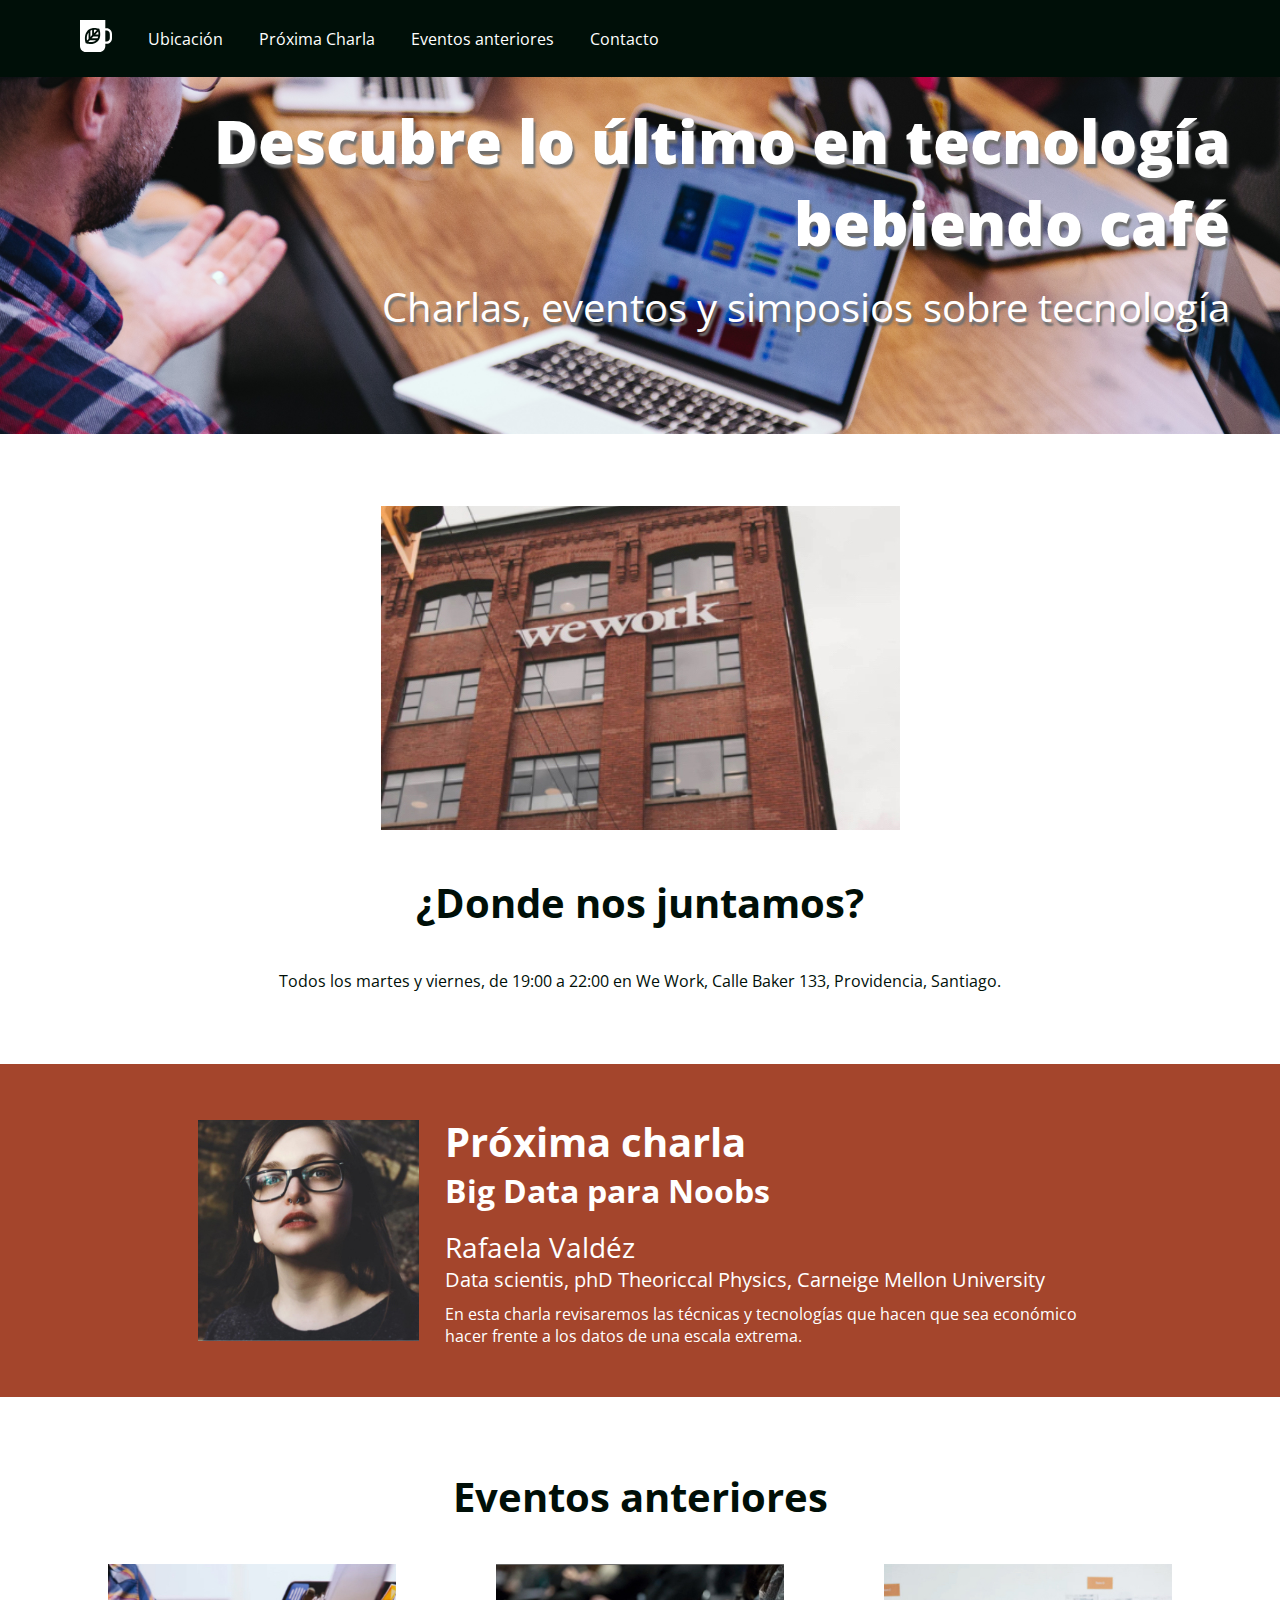
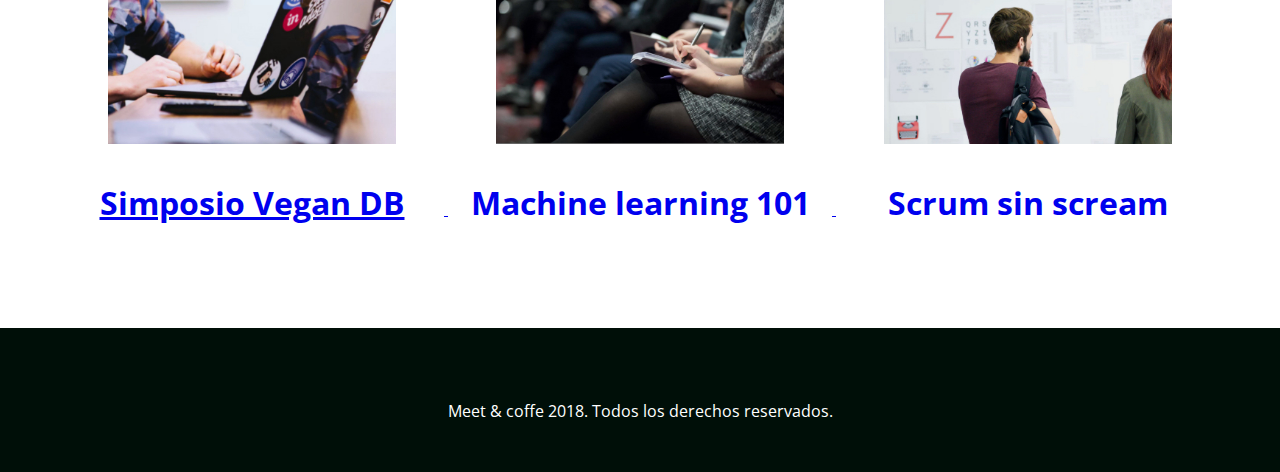
<file: index.html>
<!DOCTYPE html>
<html>

<head>
    <title>Meet & Coffee</title>
    <meta charset="utf-8">
    <link rel="shortcut icon" type="image/png" href="favicon.png">
    <meta name="author" content="Francisca Medina Concha">
    <meta name="description" content="Comparte tus conocimientos tomando café">
    <meta name="keywords" content="charlas, eventos, simposios, tecnología, co-work">
    <link href="https://fonts.googleapis.com/css?family=Open+Sans:400,700,800" rel="stylesheet">
    <link rel="stylesheet" href="https://use.fontawesome.com/releases/v5.6.3/css/all.css"
        integrity="sha384-UHRtZLI+pbxtHCWp1t77Bi1L4ZtiqrqD80Kn4Z8NTSRyMA2Fd33n5dQ8lWUE00s/" crossorigin="anonymous">
    <link rel="stylesheet" href="assets/css/style.css">
</head>

<body>
    <nav class="oscuro">
        <ul>
            <li class="icono"><a href="#inicio">
                    <svg xmlns="http://www.w3.org/2000/svg" viewBox="0 0 44 44">
                        <path
                            d="M11.8 26l-2.2 2.3c-.5-2.9-.7-7.5 2.2-11.2V26zm-.4 4.1c2.7.5 7.2.7 10.6-2.3h-8.5l-2.1 2.3zm5.3-16.2c-.8.2-1.7.5-2.4.9v8.5l2.4-2.6v-6.8zm2.5-.3v4.6l4-4.2c-1.1-.3-2.5-.5-4-.4zM16 25.2h8.1c.4-.8.7-1.7.9-2.6h-6.6L16 25.2zm28-6.1V25c0 4.3-3.3 7.8-7.4 7.8h-1.8v2.9c0 4.6-3.6 8.3-7.9 8.3h-19C3.6 44 0 40.3 0 35.7V0h34.8v11.4h1.8c4.1 0 7.4 3.5 7.4 7.7zm-16.2.9c.1-2.6-.4-5-.8-6.4-.2-.9-.4-1.4-.4-1.4s-.5-.2-1.4-.4c-1.4-.4-3.6-.9-6.1-.8-.8 0-1.7.1-2.5.3-.8.2-1.6.4-2.4.7-.9.4-1.7.8-2.5 1.5-.6.5-1.1 1-1.6 1.6-4.5 5.4-3.4 12.5-2.6 15.5.2.9.4 1.4.4 1.4s.5.2 1.4.4c2.8.8 9.6 2 14.7-2.7.6-.5 1.1-1.1 1.5-1.7.6-.8 1-1.7 1.4-2.6.3-.8.5-1.7.7-2.6.1-1.1.2-1.9.2-2.8zm13.2-.9c0-2.6-2-4.6-4.4-4.6h-1.8v15.1h1.8c2.4 0 4.4-2.1 4.4-4.6v-5.9zM21 20h4.4c0-1.6-.1-3-.4-4.2L21 20z" />
                        </svg>
                </a></li>
            <li><a href="#ubicacion">Ubicación</a></li>
            <li><a href="#proxima-charla">Próxima Charla</a> </li>
            <li><a href="#eventos">Eventos anteriores</a></li>
            <li><a href="#contacto">Contacto</a></li>
        </ul>
    </nav>

    <header id="inicio" class="hero-section">
        <h1>Descubre lo último en tecnología bebiendo café</h1>
        <h2 class="subtitulo">Charlas, eventos y simposios sobre tecnología</h2>
    </header>
    <section id="ubicacion">
        <img src="assets/img/we-work.jpg" alt="We work location">
        <h2>¿Donde nos juntamos?</h2>
        <p>Todos los martes y viernes, de 19:00 a 22:00 en We Work, Calle Baker 133, Providencia,
            Santiago.</p>
    </section>
    <section id="proxima-charla" class="sweet-brown">
        <div class="centrado">
            <img src="assets/img/speaker.jpg" alt="speaker" class="charla-speaker">
            <div class="charla-texto">
                <h2>Próxima charla</h2>
                <h3>Big Data para Noobs</h3>
                <h4>Rafaela Valdéz</h4>
                <h5>Data scientis, phD Theoriccal Physics, Carneige Mellon University</h5>
                <p>En esta charla revisaremos las técnicas y tecnologías que hacen que sea económico hacer
                    frente a los datos de una escala extrema.</p>
            </div>
        </div>
    </section>
    <section id="eventos">
        <h2>Eventos anteriores</h2>
        <article class="evento">
            <a href="evento01.html">
                <img src="assets/img/simposio-vegan.jpg" alt="Events simposio vegan">
                <h3>Simposio Vegan DB</h3>
        </article>
        <article class="evento">
            <img src="assets/img/machine-learning.jpg" alt="machine-learning">
            <h3>Machine learning 101</h3>
        </article>
        <article class="evento">
            <img src="assets/img/scrum-sin-scream.jpg" alt="scrum-sin-scream">
            <h3>Scrum sin scream</h3>
        </article>
    </section>
    <footer id="contacto" class="oscuro">
        <a href="https://github.com"><i class="fab fa-github-square fa-5x"></i></a>
        <a href="https://twitter.com"><i class="fab fa-twitter-square fa-5x"></i></a>
        <a href="https://www.linkedin.com"><i class="fab fa-linkedin fa-5x"></i></a>
        <p>Meet & coffe 2018. Todos los derechos reservados.</p>
    </footer>
</body>

</html>
</file>
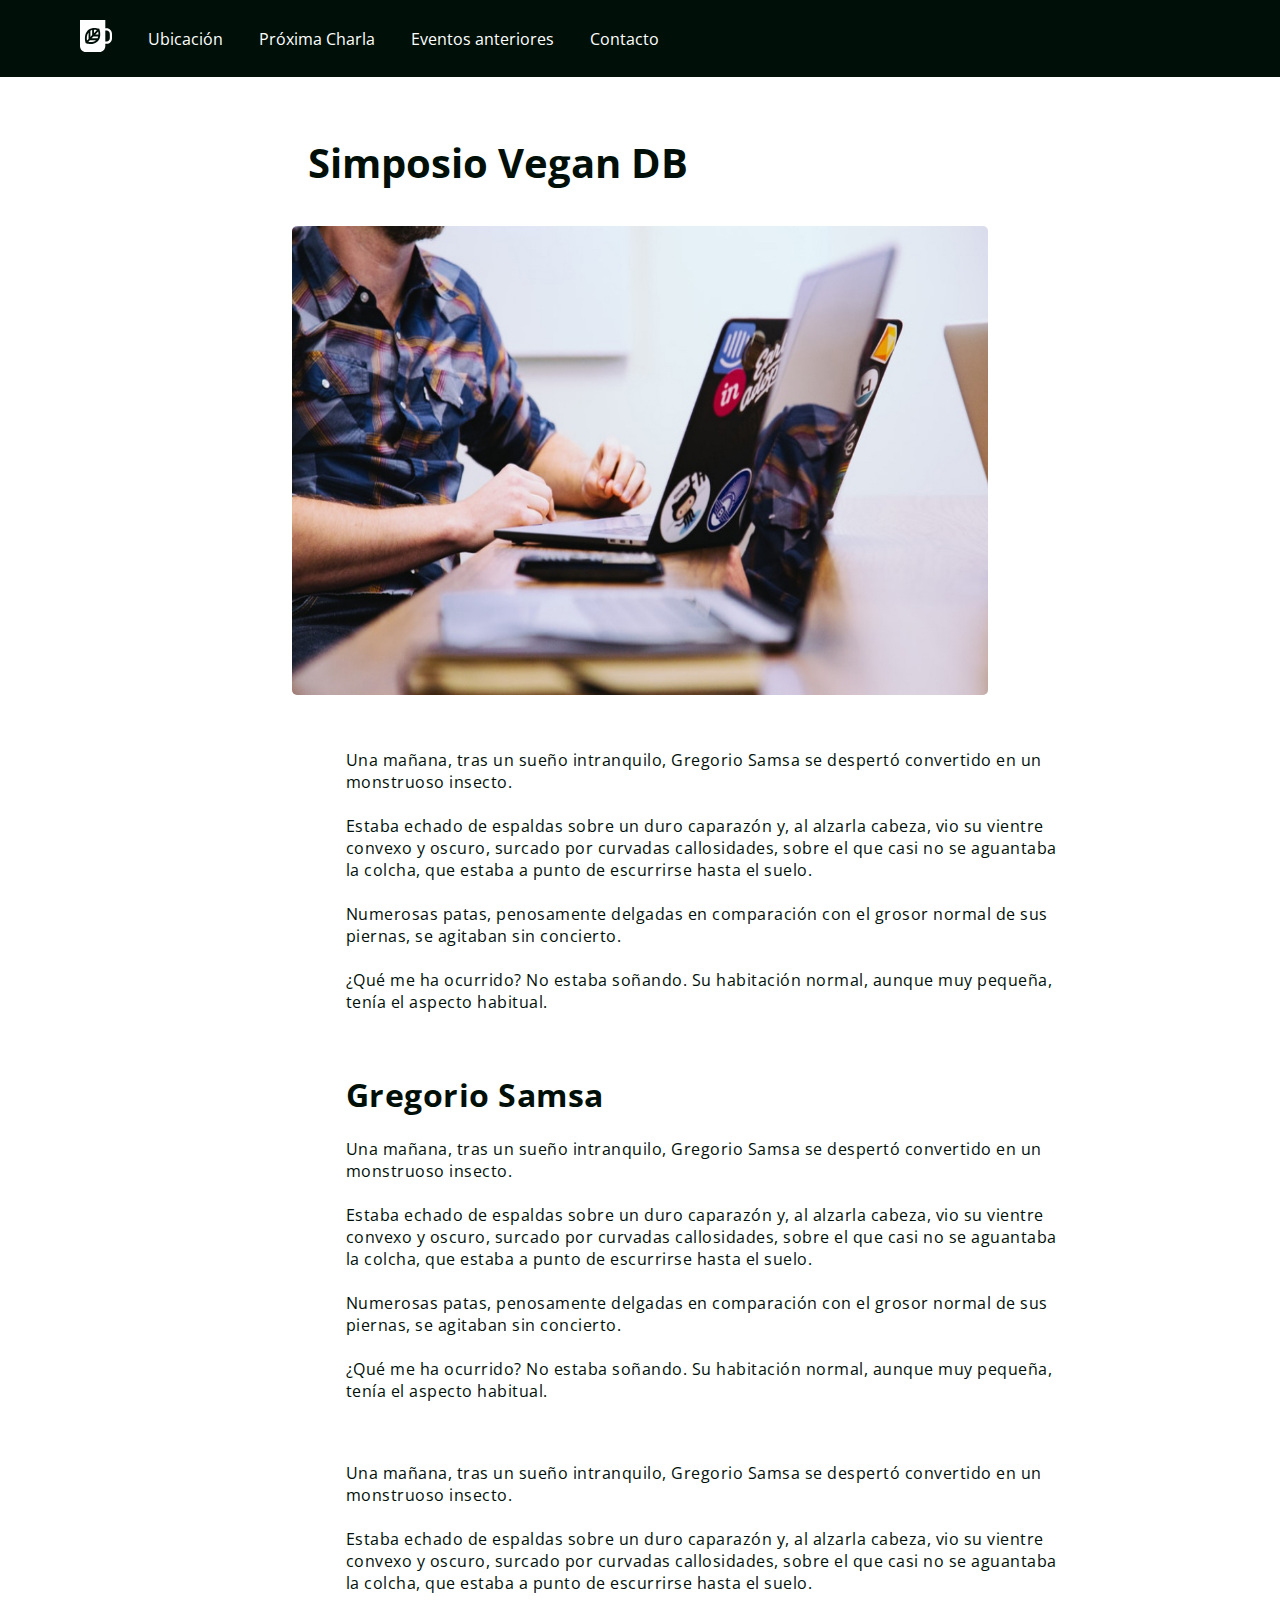
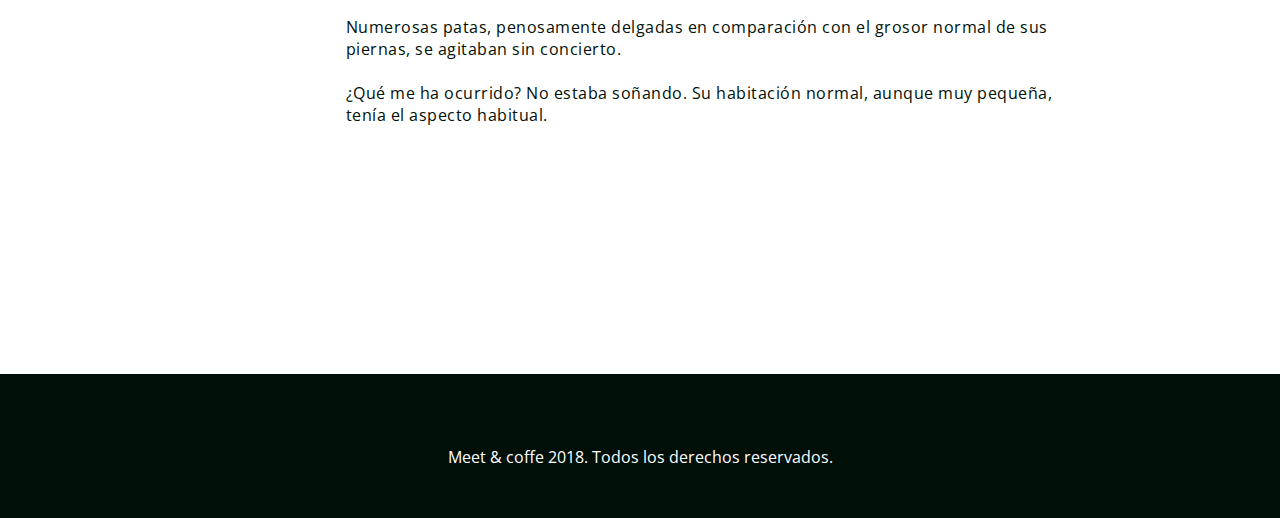
<file: evento01.html>
<!DOCTYPE html>
<html>

<head>
    <title>Meet & Coffee</title>
    <meta charset="utf-8">
    <link rel="shortcut icon" type="image/png" href="favicon.png">
    <meta name="author" content="Francisca Medina Concha">
    <meta name="description" content="Comparte tus conocimientos tomando café">
    <meta name="keywords" content="charlas, eventos, simposios, tecnología, co-work">
    <link href="https://fonts.googleapis.com/css?family=Open+Sans:400,700,800" rel="stylesheet">
    <link rel="stylesheet" href="https://use.fontawesome.com/releases/v5.6.3/css/all.css"
        integrity="sha384-UHRtZLI+pbxtHCWp1t77Bi1L4ZtiqrqD80Kn4Z8NTSRyMA2Fd33n5dQ8lWUE00s/" crossorigin="anonymous">
    <link rel="stylesheet" href="assets/css/style.css">
</head>

<body>
    <nav class="oscuro">
        <ul>
            <li class="icono"><a href="#inicio">
                    <svg xmlns="http://www.w3.org/2000/svg" viewBox="0 0 44 44">
                        <path
                            d="M11.8 26l-2.2 2.3c-.5-2.9-.7-7.5 2.2-11.2V26zm-.4 4.1c2.7.5 7.2.7 10.6-2.3h-8.5l-2.1 2.3zm5.3-16.2c-.8.2-1.7.5-2.4.9v8.5l2.4-2.6v-6.8zm2.5-.3v4.6l4-4.2c-1.1-.3-2.5-.5-4-.4zM16 25.2h8.1c.4-.8.7-1.7.9-2.6h-6.6L16 25.2zm28-6.1V25c0 4.3-3.3 7.8-7.4 7.8h-1.8v2.9c0 4.6-3.6 8.3-7.9 8.3h-19C3.6 44 0 40.3 0 35.7V0h34.8v11.4h1.8c4.1 0 7.4 3.5 7.4 7.7zm-16.2.9c.1-2.6-.4-5-.8-6.4-.2-.9-.4-1.4-.4-1.4s-.5-.2-1.4-.4c-1.4-.4-3.6-.9-6.1-.8-.8 0-1.7.1-2.5.3-.8.2-1.6.4-2.4.7-.9.4-1.7.8-2.5 1.5-.6.5-1.1 1-1.6 1.6-4.5 5.4-3.4 12.5-2.6 15.5.2.9.4 1.4.4 1.4s.5.2 1.4.4c2.8.8 9.6 2 14.7-2.7.6-.5 1.1-1.1 1.5-1.7.6-.8 1-1.7 1.4-2.6.3-.8.5-1.7.7-2.6.1-1.1.2-1.9.2-2.8zm13.2-.9c0-2.6-2-4.6-4.4-4.6h-1.8v15.1h1.8c2.4 0 4.4-2.1 4.4-4.6v-5.9zM21 20h4.4c0-1.6-.1-3-.4-4.2L21 20z" />
                        </svg>
                </a></li>
            <li><a href="#ubicacion">Ubicación</a></li>
            <li><a href="#proxima-charla">Próxima Charla</a> </li>
            <li><a href="#eventos">Eventos anteriores</a></li>
            <li><a href="#contacto">Contacto</a></li>
        </ul>
    </nav>

    <header class="hero-section2">
        <h2 class="tituloSimposio">Simposio Vegan DB</h2>
        <img src="assets/img/post-1.jpg" alt="speaker" class="postImg">
    </header>

    <section class="parrafoSimposio">

        <p>Una mañana, tras un sueño intranquilo, Gregorio Samsa se despertó convertido en un
            <br>monstruoso insecto. <br> <br>
            Estaba echado de espaldas sobre un duro caparazón y, al alzarla cabeza, vio su vientre
            <br>convexo y oscuro, surcado por curvadas callosidades, sobre el que casi no se aguantaba
            <br> la colcha, que estaba a punto de escurrirse hasta el suelo. <br><br>
            Numerosas patas, penosamente delgadas en comparación con el grosor normal de sus<br> piernas,
            se agitaban sin concierto. <br> <br>
            ¿Qué me ha ocurrido? No estaba soñando. Su habitación normal, aunque muy pequeña,<br> tenía el
            aspecto habitual.</p>
    </section>
    <section class="parrafoSimposio1">
        <h3>Gregorio Samsa</h3><br>
        <p>Una mañana, tras un sueño intranquilo, Gregorio Samsa se despertó convertido en un
            <br>monstruoso insecto. <br> <br>
            Estaba echado de espaldas sobre un duro caparazón y, al alzarla cabeza, vio su vientre
            <br>convexo y oscuro, surcado por curvadas callosidades, sobre el que casi no se aguantaba
            <br> la colcha, que estaba a punto de escurrirse hasta el suelo. <br><br>
            Numerosas patas, penosamente delgadas en comparación con el grosor normal de sus<br> piernas,
            se agitaban sin concierto. <br> <br>
            ¿Qué me ha ocurrido? No estaba soñando. Su habitación normal, aunque muy pequeña,<br> tenía el
            aspecto habitual.</p>
    </section>
    <section class="parrafoSimposio">
        <p>Una mañana, tras un sueño intranquilo, Gregorio Samsa se despertó convertido en un
            <br>monstruoso insecto. <br> <br>
            Estaba echado de espaldas sobre un duro caparazón y, al alzarla cabeza, vio su vientre
            <br>convexo y oscuro, surcado por curvadas callosidades, sobre el que casi no se aguantaba
            <br> la colcha, que estaba a punto de escurrirse hasta el suelo. <br><br>
            Numerosas patas, penosamente delgadas en comparación con el grosor normal de sus<br> piernas,
            se agitaban sin concierto. <br> <br>
            ¿Qué me ha ocurrido? No estaba soñando. Su habitación normal, aunque muy pequeña,<br> tenía el
            aspecto habitual.</p>
    </section>

    <footer id="contacto" class="oscuro">
        <a href="https://github.com"><i class="fab fa-github-square fa-5x"></i></a>
        <a href="https://twitter.com"><i class="fab fa-twitter-square fa-5x"></i></a>
        <a href="https://www.linkedin.com"><i class="fab fa-linkedin fa-5x"></i></a>
        <p>Meet & coffe 2018. Todos los derechos reservados.</p>
    </footer>
</body>

</html>
</file>
<file: assets/css/style.css>
body {
    text-align: center;
    color: #000f08;
    margin: 0;
    font-family: 'Open Sans', sans-serif;
    }
    body * {
    margin: 0;
    border: 0;
    padding: 0;
    }
    h1 {
    font-weight: 800;
    font-size: 3.75em;
    margin-bottom: 0.25em;
    }
    h2 {
    font-weight: 700;
    font-size: 2.5em;
    }
    h3 {
    font-size: 2em;
    }
    h4 {
    font-size: 1.75em;
    }
    h5 {
    font-size: 1.25em;
    }
    .subtitulo, h4, h5 {
    font-weight: 400;
    }
    #ubicacion h2 {
    margin: 1em auto;
    }
    .sweet-brown h3, .sweet-brown h5 {
    margin-bottom: 0.5em;
    }
    #eventos h2 {
    margin-bottom: 1em;
    }
    #eventos h3 {
    margin: 1em auto;
    }
    .oscuro {
    background: #000f08;
    color: #ffffff;
    }
    .oscuro a{
    color: #ffffff;
    text-decoration: none;
    }
    .sweet-brown {
    text-align: left;
    background: #a4452c;
    color: #ffffff;
    padding: 3.125rem;
    white-space: nowrap;
    }
    .hero-section {
    text-align: right;
    background-image: url('../img/bg-hero.png');
    background-repeat: no-repeat;
    background-size: cover;
    color: #ffffff;
    text-shadow: 0.125em 0.25em 0.125em #707070;
    padding: 6.25rem 3.125rem;
    }
    section, footer {
    margin-top: 4.5rem;
    }
    footer {
    padding: 3.125rem;
    }
    .centrado {
    width: 75%;
    margin: 0 auto;
    }
    .charla-speaker, .charla-texto, .evento {
    display: inline-block;
    }
    .charla-speaker{
    width: 25%;
    vertical-align: middle;
    }
    .charla-texto {
    width: 72.5%;
    vertical-align: middle;
    margin-left: 2.5%;
    white-space: normal;
    }
    .evento {
    width: 30%;
    }
    .evento img {
    width: 75%;
    }
    nav {
    text-align: left;
    padding: 1.25rem 4rem;
    position: fixed;
    width: 100vw;
    }
    nav ul {
    list-style-type: none;
    }
    nav ul li {
    display: inline-block;
    margin: 0 1em;
    vertical-align: middle;
    }
    .icono {
    width: 2rem;
    }
    .icono svg {
    fill: #ffffff;
    }
    footer i {
    margin: 0 0.25em 0.5em 0.25em;
    }

    .hero-section2 {
        text-align: right;
        background-size: cover;
        text-align: center;
        padding: 6.25rem 3.125rem;
        }

    .postImg{
        top: 328px;
        left: 418px;
        width: 696px;
        height: 469px;
        background: #B36B0124 0% 0% no-repeat padding-box;
        border-radius: 5px;
        opacity: 1;
    }

    .parrafoSimposio{
        top: 966px;
        left: 418px;
        width: 1085px;
        height: 440px;
        text-align: left;
        font: Regular 25px/34px Open Sans;
        letter-spacing: 0.5px;
        color: #000F08;
        opacity: 1;
        margin-top: -4%;
       margin-left: 27%;
    }

    .parrafoSimposio1{
        top: 966px;
        left: 418px;
        width: 1085px;
        height: 440px;
        text-align: left;
        font: Regular 25px/34px Open Sans;
        letter-spacing: 0.5px;
        color: #000F08;
        opacity: 1;
        margin-top: -9%;
       margin-left: 27%;
    }

  .tituloSimposio{
    padding: 3%;
    margin-left: -24%;
  }


  .container{
      text-align: center;

  }
</file>
